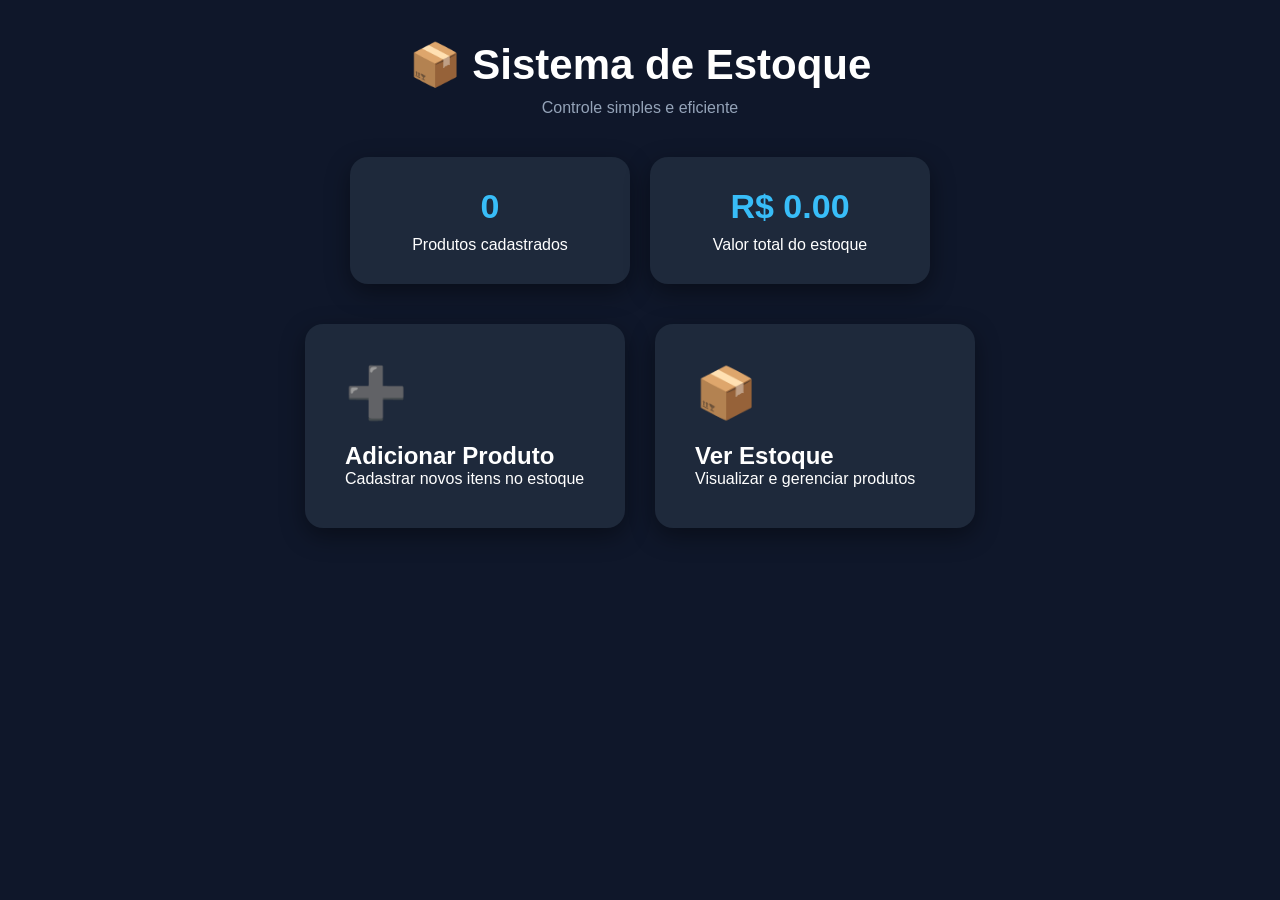
<file: index.html>
<!DOCTYPE html>
<html lang="pt-BR">

<head>
    <meta charset="UTF-8">
    <meta name="viewport" content="width=device-width, initial-scale=1.0">
    <title>Painel de Estoque</title>

    <link rel="stylesheet" href="style.css">
</head>

<body>

    <div class="container">

        <header class="header">
            <h1>📦 Sistema de Estoque</h1>
            <p>Controle simples e eficiente</p>
        </header>

        <section class="resumo">

            <div class="card-info">
                <h2 id="totalProdutos">0</h2>
                <span>Produtos cadastrados</span>
            </div>

            <div class="card-info">
                <h2 id="valorTotal">R$ 0,00</h2>
                <span>Valor total do estoque</span>
            </div>

        </section>

        <section class="menu-principal">

            <!-- LINK CORRETO: ADICIONAR -->
            <a href="adicionar.html" class="card-menu">
                <div class="icone">➕</div>
                <h2>Adicionar Produto</h2>
                <p>Cadastrar novos itens no estoque</p>
            </a>

            <!-- LINK CORRETO: ESTOQUE -->
            <a href="estoque.html" class="card-menu">
                <div class="icone">📦</div>
                <h2>Ver Estoque</h2>
                <p>Visualizar e gerenciar produtos</p>
            </a>

        </section>

    </div>

    <script src="script.js"></script>

    <script>
        atualizarDashboard();
    </script>

</body>

</html>
</file>
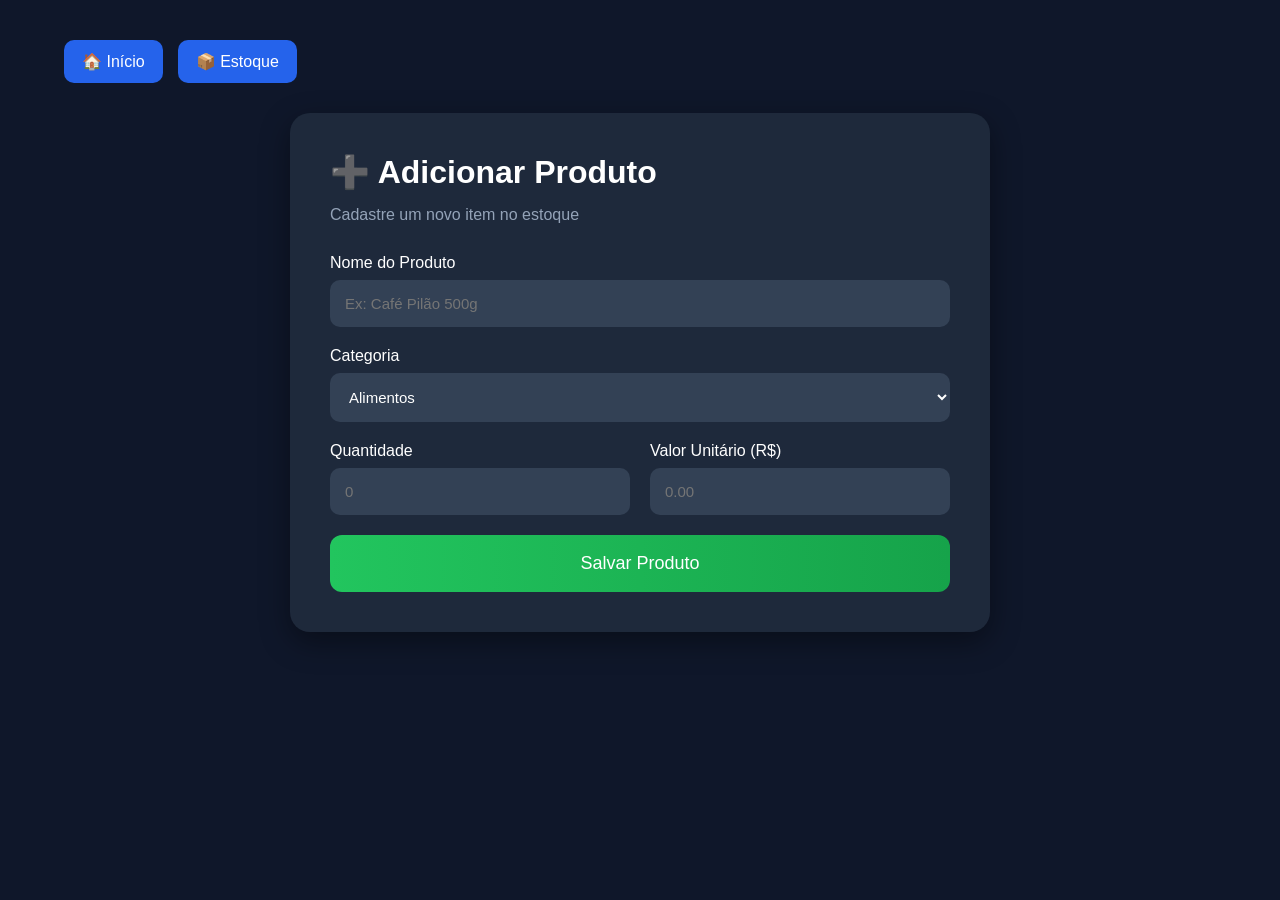
<file: adicionar.html>
<!DOCTYPE html>
<html lang="pt-BR">

<head>
    <meta charset="UTF-8">
    <meta name="viewport" content="width=device-width, initial-scale=1.0">
    <title>Adicionar Produto</title>

    <link rel="stylesheet" href="style.css">
</head>

<body>

    <div class="container">

        <!-- MENU SUPERIOR -->
        <nav class="topo">
            <a href="index.html">🏠 Início</a>
            <a href="estoque.html">📦 Estoque</a>
        </nav>

        <!-- FORMULÁRIO -->
        <div class="form-card">

            <h1>➕ Adicionar Produto</h1>

            <p class="subtitulo">Cadastre um novo item no estoque</p>

            <div class="campo">
                <label>Nome do Produto</label>
                <input type="text" id="nome" placeholder="Ex: Café Pilão 500g">
            </div>

            <div class="campo">
                <label>Categoria</label>
                <select id="categoria">
                    <option>Alimentos</option>
                    <option>Bebidas</option>
                    <option>Limpeza</option>
                    <option>Eletrônicos</option>
                    <option>Outros</option>
                </select>
            </div>

            <div class="duplo">

                <div class="campo">
                    <label>Quantidade</label>
                    <input type="number" id="quantidade" placeholder="0">
                </div>

                <div class="campo">
                    <label>Valor Unitário (R$)</label>
                    <input type="number" step="0.01" id="valor" placeholder="0.00">
                </div>

            </div>

            <button class="btn-principal" type="button" onclick="adicionarProduto()">
                Salvar Produto
            </button>

        </div>

    </div>

    <div id="notificacao" class="notificacao"></div>

    <script src="script.js"></script>

</body>

</html>
</file>
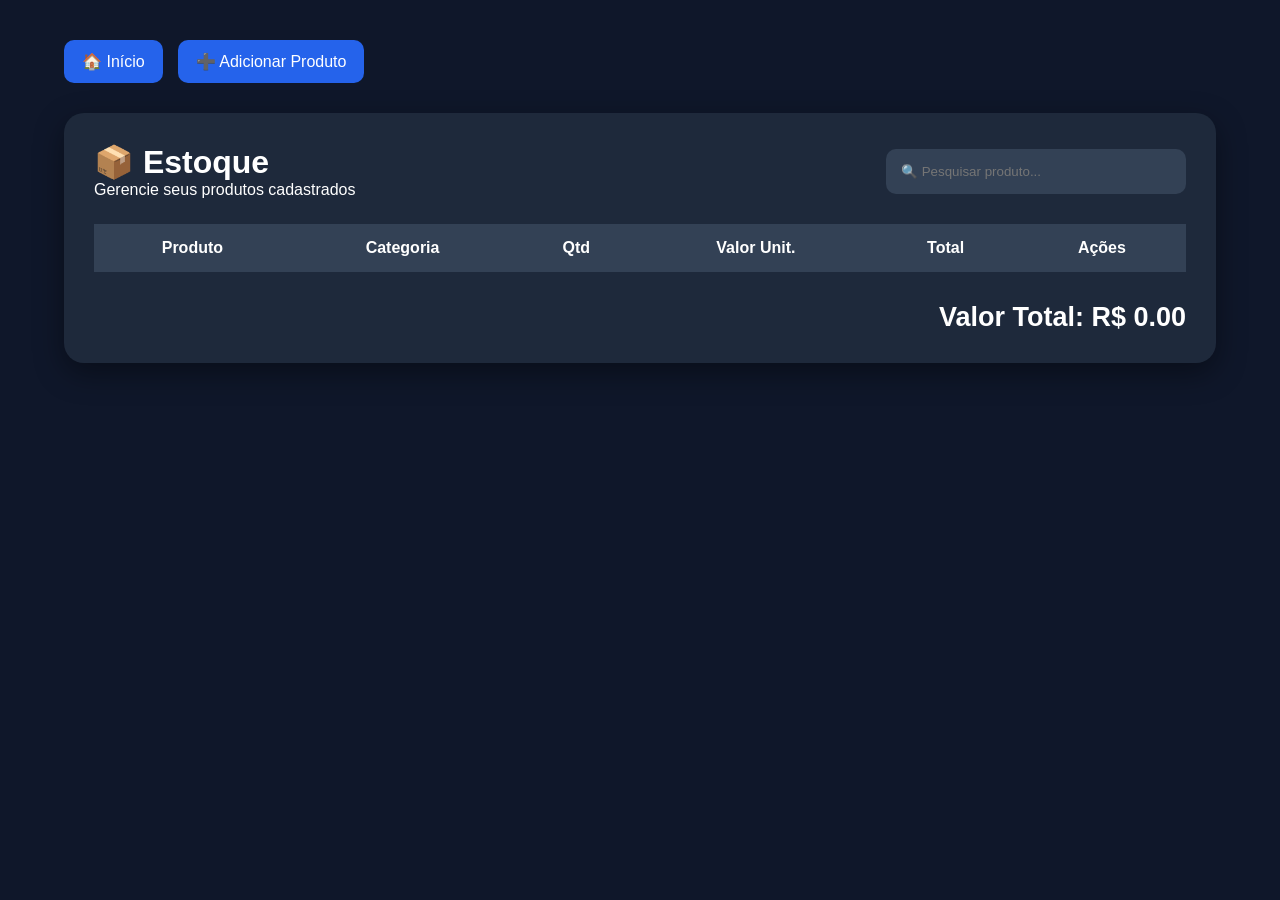
<file: estoque.html>
<!DOCTYPE html>
<html lang="pt-BR">

<head>
    <meta charset="UTF-8">
    <meta name="viewport" content="width=device-width, initial-scale=1.0">
    <title>Estoque</title>

    <link rel="stylesheet" href="style.css">
</head>

<body>

    <div class="container">

        <nav class="topo">
            <a href="index.html">🏠 Início</a>
            <a href="adicionar.html">➕ Adicionar Produto</a>
        </nav>

        <div class="estoque-card">

            <div class="cabecalho-estoque">

                <div>
                    <h1>📦 Estoque</h1>
                    <p>Gerencie seus produtos cadastrados</p>
                </div>

                <input
                    type="text"
                    id="pesquisa"
                    placeholder="🔍 Pesquisar produto..."
                    onkeyup="filtrarProdutos()"
                >

            </div>

            <div class="tabela-container">

                <table>

                    <thead>
                        <tr>
                            <th>Produto</th>
                            <th>Categoria</th>
                            <th>Qtd</th>
                            <th>Valor Unit.</th>
                            <th>Total</th>
                            <th>Ações</th>
                        </tr>
                    </thead>

                    <tbody id="listaProdutos"></tbody>

                </table>

            </div>

            <div class="rodape-estoque">

                <h2>
                    Valor Total:
                    <span id="valorTotalEstoque">R$ 0,00</span>
                </h2>

            </div>

        </div>

    </div>

    <script src="script.js"></script>

    <script>
        carregarEstoque();
    </script>

</body>

</html>
</file>
<file: style.css>
/* =========================
   RESET
========================= */

* {
    margin: 0;
    padding: 0;
    box-sizing: border-box;
    font-family: Arial, sans-serif;
}

body {
    background: #0f172a;
    color: #fff;
    min-height: 100vh;
}

/* =========================
   CONTAINER
========================= */

.container {
    width: 90%;
    max-width: 1200px;
    margin: auto;
    padding: 40px 0;
}

/* =========================
   HEADER / INDEX
========================= */

.header {
    text-align: center;
    margin-bottom: 40px;
}

.header h1 {
    font-size: 42px;
    margin-bottom: 10px;
}

.header p {
    color: #94a3b8;
}

/* =========================
   DASHBOARD
========================= */

.resumo {
    display: flex;
    gap: 20px;
    justify-content: center;
    flex-wrap: wrap;
    margin-bottom: 40px;
}

.card-info {
    background: #1e293b;
    width: 280px;
    padding: 30px;
    border-radius: 18px;
    text-align: center;
    box-shadow: 0 8px 25px rgba(0,0,0,.4);
    transition: 0.25s;
}

.card-info:hover {
    transform: translateY(-5px);
}

.card-info h2 {
    color: #38bdf8;
    font-size: 34px;
    margin-bottom: 10px;
}

/* =========================
   MENU CARDS
========================= */

.menu-principal {
    display: flex;
    gap: 30px;
    justify-content: center;
    flex-wrap: wrap;
}

.card-menu {
    background: #1e293b;
    text-decoration: none;
    color: white;
    width: 320px;
    padding: 40px;
    border-radius: 18px;
    transition: 0.3s;
    box-shadow: 0 8px 25px rgba(0,0,0,.4);
}

.card-menu:hover {
    transform: translateY(-8px);
    background: #334155;
}

.icone {
    font-size: 50px;
    margin-bottom: 20px;
}

/* =========================
   TOPO NAV
========================= */

.topo {
    display: flex;
    gap: 15px;
    margin-bottom: 30px;
}

.topo a {
    text-decoration: none;
    color: white;
    background: #2563eb;
    padding: 12px 18px;
    border-radius: 10px;
    transition: 0.2s;
}

.topo a:hover {
    background: #1d4ed8;
    transform: scale(1.05);
}

/* =========================
   FORMULÁRIO
========================= */

.form-card {
    background: #1e293b;
    padding: 40px;
    border-radius: 20px;
    max-width: 700px;
    margin: auto;
    box-shadow: 0 10px 30px rgba(0,0,0,.4);
}

.subtitulo {
    color: #94a3b8;
    margin: 15px 0 30px;
}

.campo {
    margin-bottom: 20px;
}

.campo label {
    display: block;
    margin-bottom: 8px;
}

.campo input,
.campo select {
    width: 100%;
    padding: 15px;
    border: none;
    border-radius: 10px;
    background: #334155;
    color: white;
    font-size: 15px;
    outline: none;
}

.campo input:focus,
.campo select:focus {
    outline: 2px solid #38bdf8;
}

.duplo {
    display: flex;
    gap: 20px;
}

.duplo .campo {
    flex: 1;
}

.btn-principal {
    width: 100%;
    padding: 18px;
    border: none;
    border-radius: 12px;
    background: linear-gradient(90deg, #22c55e, #16a34a);
    color: white;
    font-size: 18px;
    cursor: pointer;
    transition: 0.2s;
}

.btn-principal:hover {
    transform: scale(1.02);
}

/* =========================
   ESTOQUE
========================= */

.estoque-card {
    background: #1e293b;
    padding: 30px;
    border-radius: 20px;
    box-shadow: 0 10px 30px rgba(0,0,0,.4);
}

.cabecalho-estoque {
    display: flex;
    justify-content: space-between;
    align-items: center;
    margin-bottom: 25px;
    gap: 20px;
}

.cabecalho-estoque input {
    width: 300px;
    padding: 15px;
    border: none;
    border-radius: 10px;
    background: #334155;
    color: white;
    outline: none;
}

table {
    width: 100%;
    border-collapse: collapse;
}

th {
    background: #334155;
    padding: 15px;
}

td {
    padding: 15px;
    text-align: center;
    border-bottom: 1px solid #334155;
}

tr:hover {
    background: #334155;
}

/* =========================
   BOTÕES
========================= */

.btn-retirar,
.btn-excluir {
    border: none;
    padding: 10px 12px;
    border-radius: 8px;
    cursor: pointer;
    margin: 0 3px;
    transition: 0.2s;
}

.btn-retirar {
    background: #f59e0b;
}

.btn-retirar:hover {
    background: #d97706;
    transform: scale(1.05);
}

.btn-excluir {
    background: #ef4444;
}

.btn-excluir:hover {
    background: #dc2626;
    transform: scale(1.05);
}

/* =========================
   RODAPÉ ESTOQUE
========================= */

.rodape-estoque {
    margin-top: 30px;
    text-align: right;
    font-size: 18px;
}

/* =========================
   RESPONSIVO
========================= */

@media (max-width: 768px) {

    .duplo {
        flex-direction: column;
    }

    .cabecalho-estoque {
        flex-direction: column;
        align-items: stretch;
    }

    .cabecalho-estoque input {
        width: 100%;
    }

    .topo {
        flex-direction: column;
    }
}

/* NOTIFICAÇÃO */

.notificacao {
    position: fixed;
    top: 20px;
    right: 20px;
    background: #22c55e;
    color: white;
    padding: 15px 25px;
    border-radius: 12px;
    box-shadow: 0 5px 20px rgba(0,0,0,.3);
    font-weight: bold;
    opacity: 0;
    transform: translateY(-20px);
    transition: all 0.3s ease;
    z-index: 9999;
}

.notificacao.mostrar {
    opacity: 1;
    transform: translateY(0);
}
</file>
